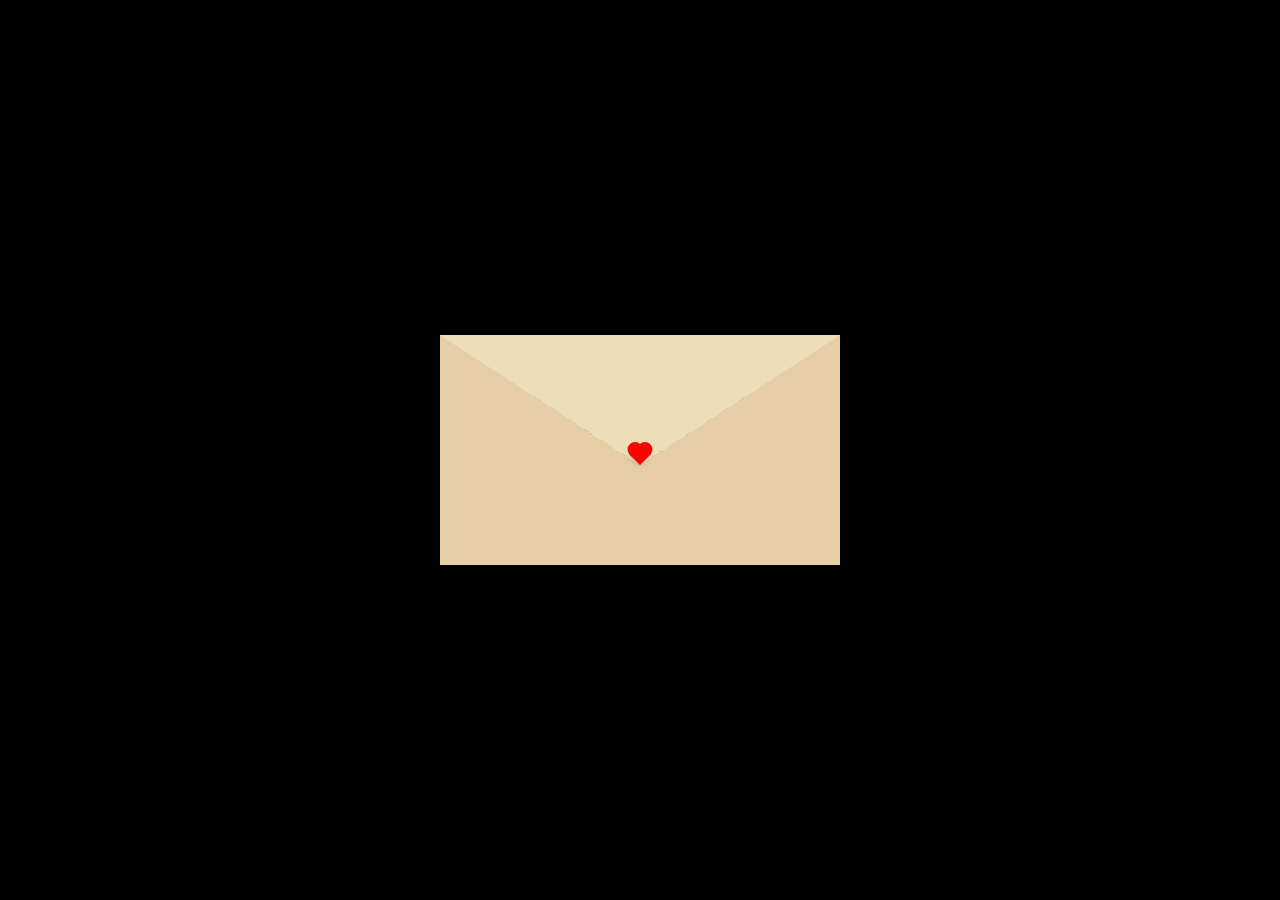
<file: letter.html>
<!DOCTYPE html>
<html lang="en">
<head>
    <meta charset="UTF-8">
    <meta http-equiv="X-UA-Compatible" content="IE=edge">
    <meta name="viewport" content="width=device-width, initial-scale=1.0">
    <title>Dayan</title>
    <link rel="stylesheet" href="./style_letter.css">
</head>
<body>
    <div class="container">
        <div class="envelope-wrapper">
            <div class="envelope">
                <div class="letter">
                    <div class="text">
                        <a class="song-link" href="https://www.youtube.com/watch?v=v7M6fGc37cI" target="_blank">
                            <strong>Hi bebe Dianne,</strong>
                        </a>
                        
                        <p>
                            First of all, thank you nang sobra-sobra sa presence mo, bebe. Sobrang saya ko kapag nakikita kita, nakakausap kita, 
                            at kapag nariyan ka. Isa ka sa mga dahilan kung bakit kaya mas magaan ang bawat araw. 
                            Isa ka rin sa mga dahilan kung bakit ako nakakuha ng lambing sa araw-araw.  gusto ko pagtapos pa lang neto nakangiti ka na bebe haa.
                            OO demanding akoo!!! EMEE HAHAHA, baka isipin mo masungit ako.
                        </p>
                        <p>
                            Gusto kong malaman mo kung gaano ako ka-thankful sa'yo. Yung mga maliit na bagay, mga kwento mo, 
                            tawa mo, kulit mo lahat 'yon importante sa'kin. Ramdam ko kung paano mo ako iniisip,
                            mula sa simpleng "goodmorning", "goodnight", "miss mo ako", "ingat", at sa favorite ko na "lovelots".
                        </p>
                        <p>
                            Neto lang tong mga 'to, pero pinapa tanong mo sa akin ano ang gusto ko makitang outfit na suot mo bebe, 
                            hanggang sa pagpili mo ng outfit bebe naaalala mo ako. Grabe yung appreciation mo sa'kin, at hindi 'yon nawawala sa isip ko.
                        </p>
                        <p>
                            Na-appreciate ko rin bebe yung other side mo empree, alam mo na eann bebe, can't wait pa rin syempree, HAHAHAH kiss lang e.
                            tek ikaw na po ean eh, I am happy kase comfortable ka sa akin bebe, and I will continue be your comfort person bebe ko.
                        </p>
                        <p>
                            Alam kong hindi pa tayo official, pero hindi ibig sabihin nun na hindi totoo 
                            'tong meron tayo. Sa akin, espesyal 'to. Ginagawa kong dahan-dahan kasi gusto kong maging maingat, 
                            maging present, at maging tapat sa'yo, hindi minamadali, pero hindi rin pinapabayaan.
                        </p>
                        <p>
                            I don't know what the future holds but I pray that we're there together.  
                        </p>
                        <p>
                            Salamat sa pagiging pahinga ko, sa saya, at sa araw-araw na lambing. Nandito lang ako para sa'yo.
                            I am proud of you baby, everyday.
                            Stay confident and  <a class="song-link" href="https://www.youtube.com/watch?v=Svm0vY91oN0" target="_blank">beautiful</a> my bebeee dianee, see you soon!
                        </p>
                        <br><br><br><br><br><br><br><br><br>
                    </div>
                </div>
            </div>
            <div class="heart"></div>
        </div>
    </div>
    <script>
        const envelope = document.querySelector('.envelope-wrapper');
        envelope.addEventListener('click', () => {
            envelope.classList.toggle('flap');
        });

        console.log('You\'re my unexpected person.  Thank you for making my days bright always. You don\'t know how much joy you\'re giving me everytime we talked.');
        console.log('I wasn\'t looking for you but I\'m lucky enough that I\'ve meet you!');
        console.log('- Louise')
    </script>
</body>
</html>
</file>
<file: style_letter.css>
:root {
  --envelope-width: 400px;
  --primary: #fff;
  --bg-color: rgb(0, 0, 0);
  --bg-envelope-color: #f5edd1;
  --envelope-tab: #ecdeb8;
  --envelope-cover: #e6cfa7;
  --shadow-color: rgba(0, 0, 0, 0.2);
  --txt-color: #444;
  --heart-color: rgb(255, 0, 0);
}

/* body {
  margin: 0;
  padding: 0;
  box-sizing: border-box;
  background: url("wp/wp2.png") no-repeat center center / cover fixed;
  display: flex;
  align-items: center;
  justify-content: center;
} */

body {
  margin: 0;
  padding: 0;
  box-sizing: border-box;
  background: var(--bg-color);
  display: flex;
  align-items: center;
  justify-content: center;
}

.container {
  height: 100vh;
  display: grid;
  place-items: center;
}

.envelope-wrapper {
  background: var(--bg-envelope-color);
  box-shadow: 0 0 40px var(--shadow-color);
}

/* Envelope box */
.envelope {
  position: relative;
  width: var(--envelope-width);
  height: 230px;
}

/* Top flap (folded up) */
.envelope::before {
  content: "";
  position: absolute;
  top: 0;
  left: 0;
  z-index: 2;

  /* half of the envelope width on each side */
  border-right: calc(var(--envelope-width) / 2) solid transparent;
  border-left:  calc(var(--envelope-width) / 2) solid transparent;

  /* flap height & color */
  border-top: 130px solid var(--envelope-tab);

  transform-origin: top;
  transition: all 0.5s ease-in-out 0.7s;
}

/* Bottom/front cover */
.envelope::after {
  content: "";
  position: absolute;
  z-index: 2;

  /* same half-width split */
  border-right: calc(var(--envelope-width) / 2) solid var(--envelope-cover);
  border-left:  calc(var(--envelope-width) / 2) solid var(--envelope-cover);

  /* shape */
  border-top:    130px solid transparent;
  border-bottom: 100px solid var(--envelope-cover);
}

/* The letter inside */
.envelope > .letter {
  position: absolute;
  bottom: 0;
  right: 20%; /* keeps it inset from the right */
  width: calc(var(--envelope-width) * 0.54);
  height: 80%;
  overflow-y: auto;
  scrollbar-width: thin;
  background: var(--primary);
  text-align: center;
  transition: all 1s ease-in-out;
  box-shadow: 0 0 5px var(--shadow-color);
  padding: 20px 10px;
}

/* Letter text styling */
.envelope > .letter > .text {
  font-family: 'Gill Sans', 'Gill Sans MT', Calibri, 'Trebuchet MS', sans-serif;
  color: var(--txt-color);
  text-align: justify;
  text-align-last: left;
  font-size: 10px;
}

/* The little heart on top */
.heart {
  position: absolute;
  top: 50%;
  left: 50%;
  width: 15px;
  height: 15px;
  background: var(--heart-color);
  z-index: 4;
  transform: translate(-50%, -20%) rotate(45deg);
  transition: transform 0.5s ease-in-out 1s;
  box-shadow: 0 1px 6px var(--shadow-color);
  cursor: pointer;
}
.heart::before, 
.heart::after {
  content: "";
  position: absolute;
  width: 15px;
  height: 15px;
  background-color: var(--heart-color);
  border-radius: 50%;
}
.heart::before {
  top: -7.5px;
}
.heart::after {
  right: 7.5px;
}

/* “Open” state: flip the flap, lift the letter, rotate the heart */
.flap > .envelope::before {
  transform: rotateX(180deg);
  z-index: 0;
}
.flap > .envelope > .letter {
  bottom: 100px;
  transform: scale(1.5);
  transition-delay: 1s;
}
.flap > .heart {
  transform: rotate(90deg);
  transition-delay: 0.4s;
}
.song-link {
  text-decoration: none;
  color: inherit;
  cursor: inherit;                 /* walang hand cursor */
  outline: none;
  -webkit-tap-highlight-color: transparent; /* no blue flash sa mobile */
}
.song-link:link,
.song-link:visited,
.song-link:hover,
.song-link:focus,
.song-link:active {
  color: inherit;
  text-decoration: none;
  outline: none;
}
</file>
